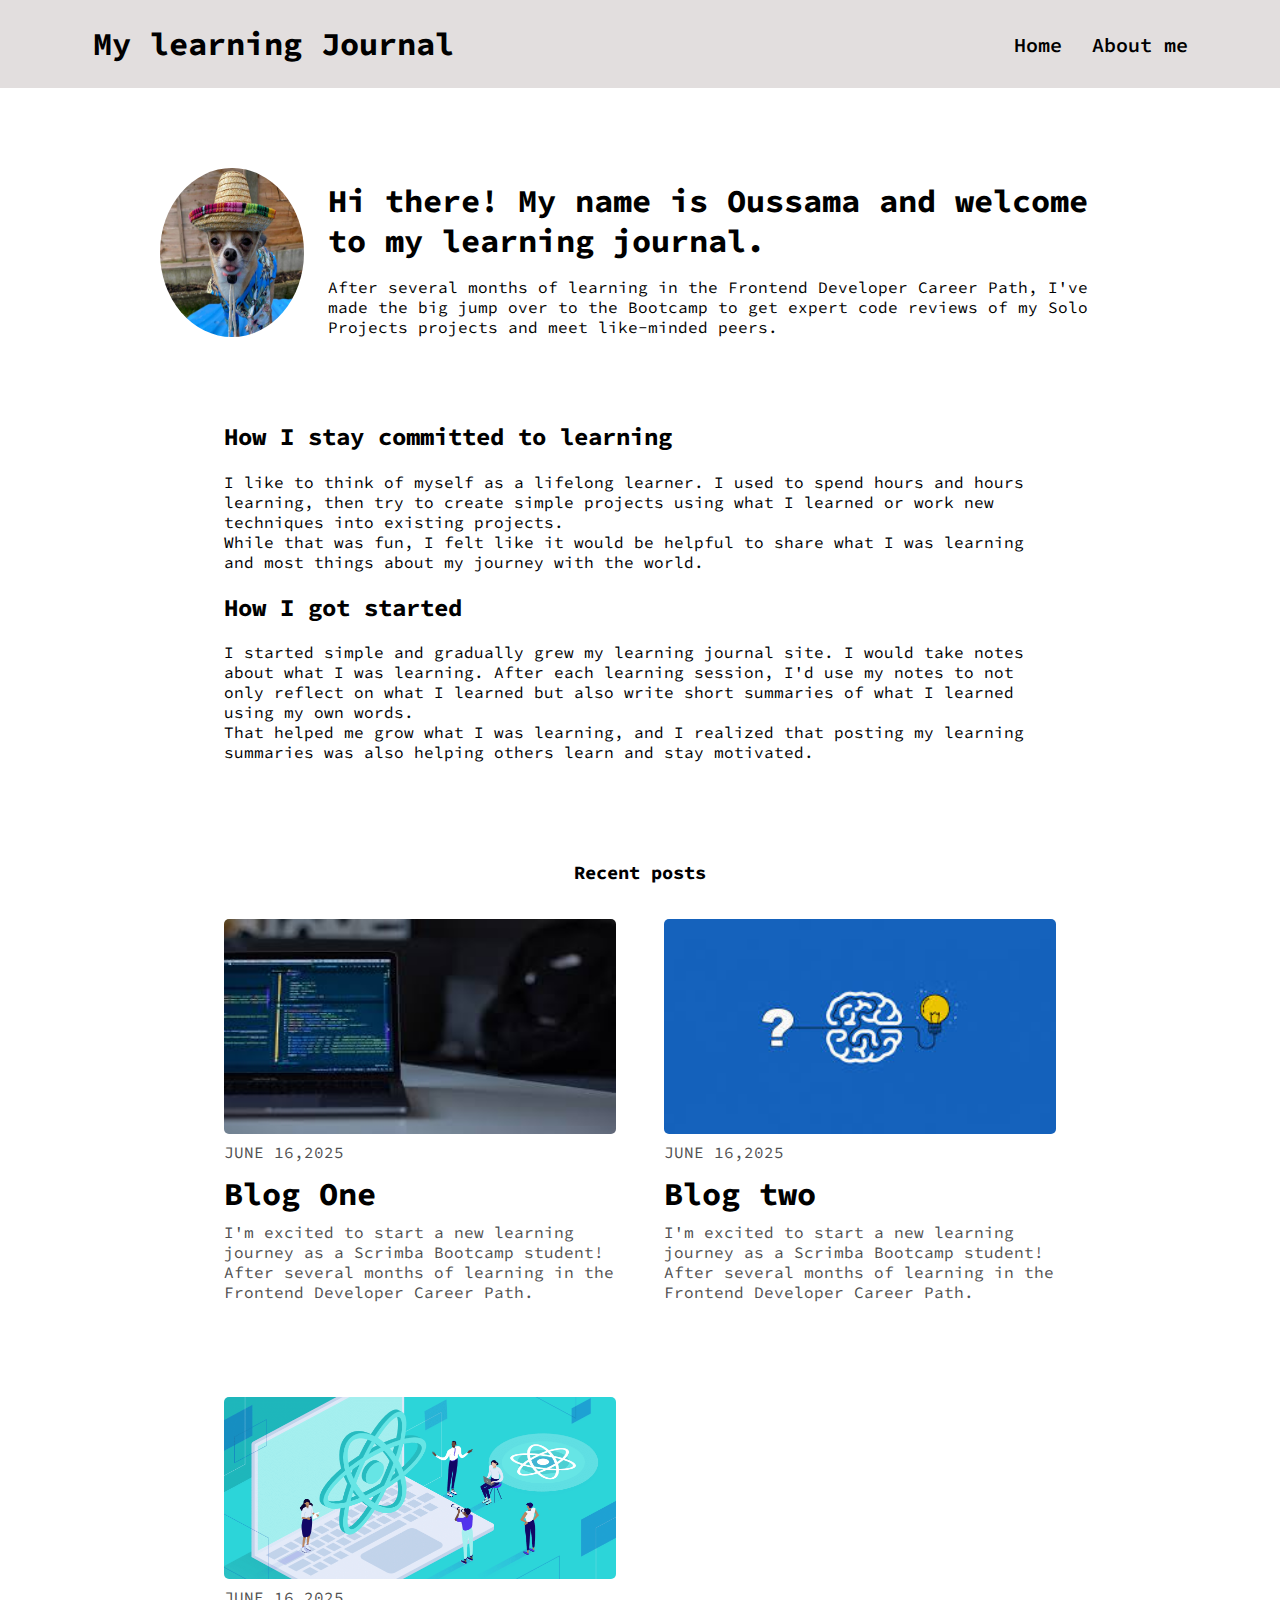
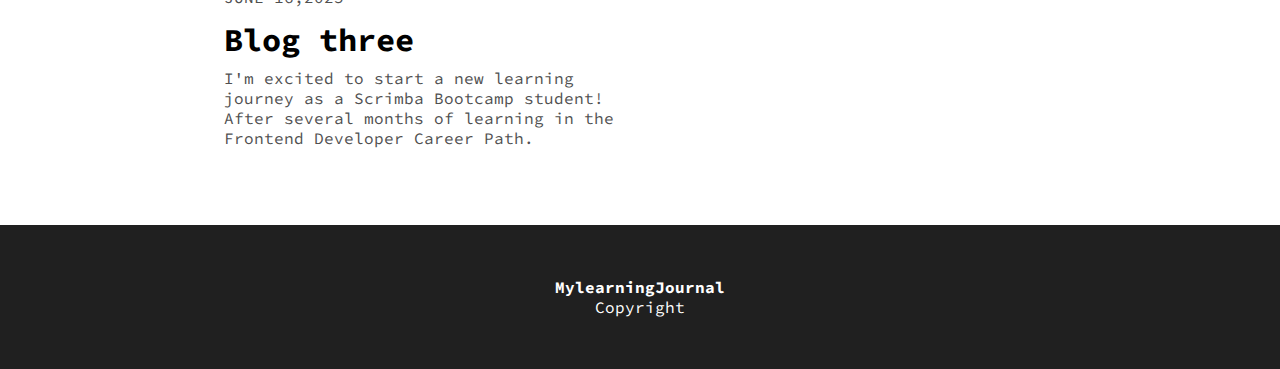
<file: aboutme.html>
<html>
    <head>
        <title>My Learning Journal</title>
        <link rel="stylesheet" href="style.css">
        <link rel="stylesheet" href="https://cdnjs.cloudflare.com/ajax/libs/font-awesome/6.1.1/css/all.min.css" integrity="sha512-KfkfwYDsLkIlwQp6LFnl8zNdLGxu9YAA1QvwINks4PhcElQSvqcyVLLD9aMhXd13uQjoXtEKNosOWaZqXgel0g==" crossorigin="anonymous" referrerpolicy="no-referrer" />
        <link href="https://fonts.googleapis.com/css2?family=Source+Code+Pro:ital,wght@0,200..900;1,200..900&display=swap" rel="stylesheet">
        <meta name="viewport" content="width=device-width, initial-scale=1.0">
    </head>
    <body>
        <div class="layout3">
            <nav class="aboutme-nav" >
                <div class="top-container">
                    <a href="main.html"><i class="fa-solid fa-marker"></i></a>  
                    <a href="main.html"><h1>My learning Journal</h1></a>
                </div>
                <div class="nav-btns">
                    <a href="home.html">Home</a>
                    <a href="aboutme.html">About me</a>
                </div>
            </nav>
            <div class="my-self">
                <img src="images/profilePic.webp">
                <div class="about-me">
                    <h1>Hi there! My name is Oussama and welcome to my learning journal.</h1>
                    <p>After several months of learning in the Frontend Developer Career Path, I've made the big jump over to the Bootcamp to get expert code reviews of my Solo Projects projects and meet like-minded peers.</p>
                </div>
            </div>
            <div class="story-paragraph">
                <h2>How I stay committed to learning</h2>
                <p>I like to think of myself as a lifelong learner. I used to spend hours and hours learning, then try to create simple projects using what I learned or work new techniques into existing projects.</p>
                <p>While that was fun, I felt like it would be helpful to share what I was learning and most things about my journey with the world.</p>
                <h2>How I got started</h2>
                <p>I started simple and gradually grew my learning journal site. I would take notes about what I was learning. After each learning session, I'd use my notes to not only reflect on what I learned but also write short summaries of what I learned using my own words.</p>
                <p>That helped me grow what I was learning, and I realized that posting my learning summaries was also helping others learn and stay motivated.</p>
            </div>
            <div class="title-posts2">
                <h3>Recent posts</h3>
            </div>
            <section class="recent-posts2">
                    <div class="container">
                        <img src="images/coding.jpg">
                        <p>JUNE 16,2025</p>
                        <h1>Blog One</h1>
                        <p> I'm excited to start a new learning journey as a Scrimba Bootcamp student! After several months of learning in the Frontend Developer Career Path.</p>
                    </div>
                <div class="container">
                    <img src="images/image2.jpg">
                    <p>JUNE 16,2025</p>
                    <h1>Blog two</h1>
                    <p> I'm excited to start a new learning journey as a Scrimba Bootcamp student! After several months of learning in the Frontend Developer Career Path.</p>
                </div>
                <div class="container">
                    <img src="images/image3.png">
                    <p>JUNE 16,2025</p>
                    <h1>Blog three</h1>
                    <p> I'm excited to start a new learning journey as a Scrimba Bootcamp student! After several months of learning in the Frontend Developer Career Path.</p>
                </div>
            </section>
            <footer class="aboutme-footer">
                <div>
                    <h1>MylearningJournal</h1>
                    <p>Copyright</p>
                </div>
            </footer>
        </div>
    </body>
</html>
</file>
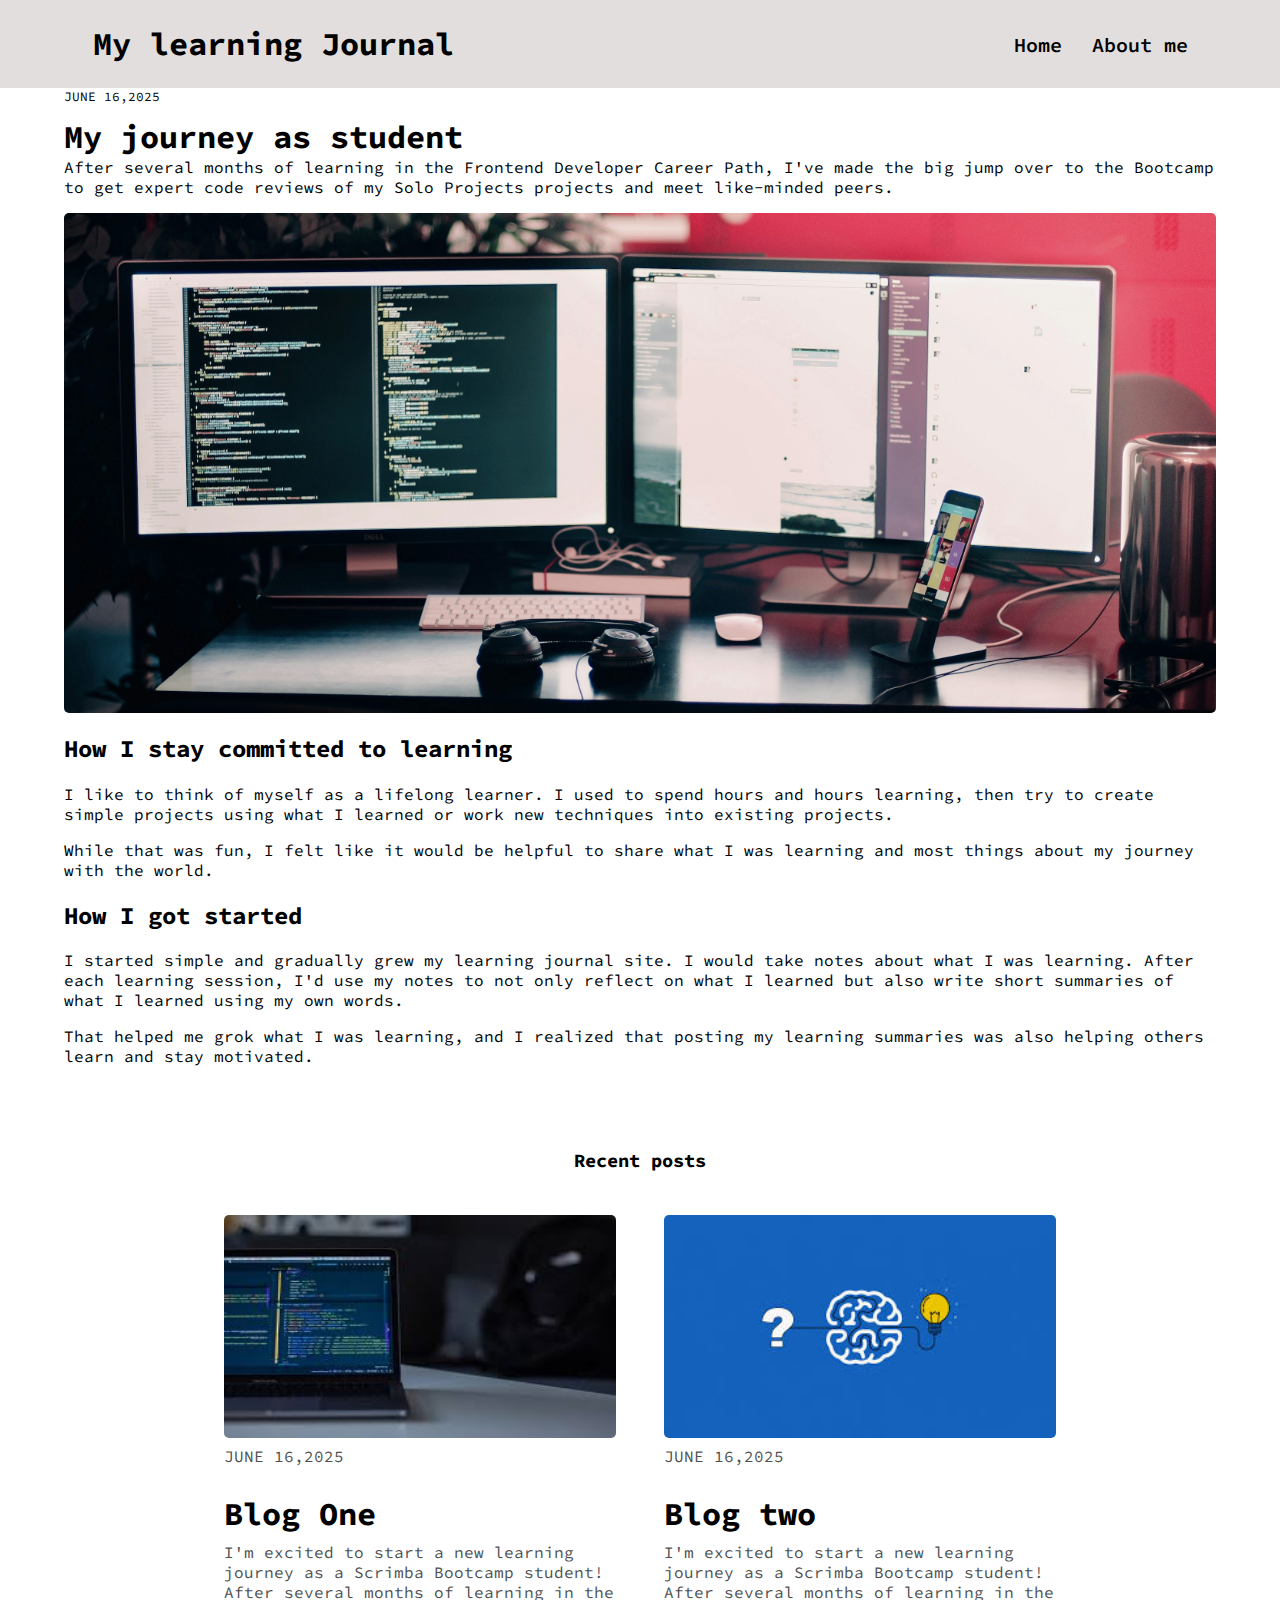
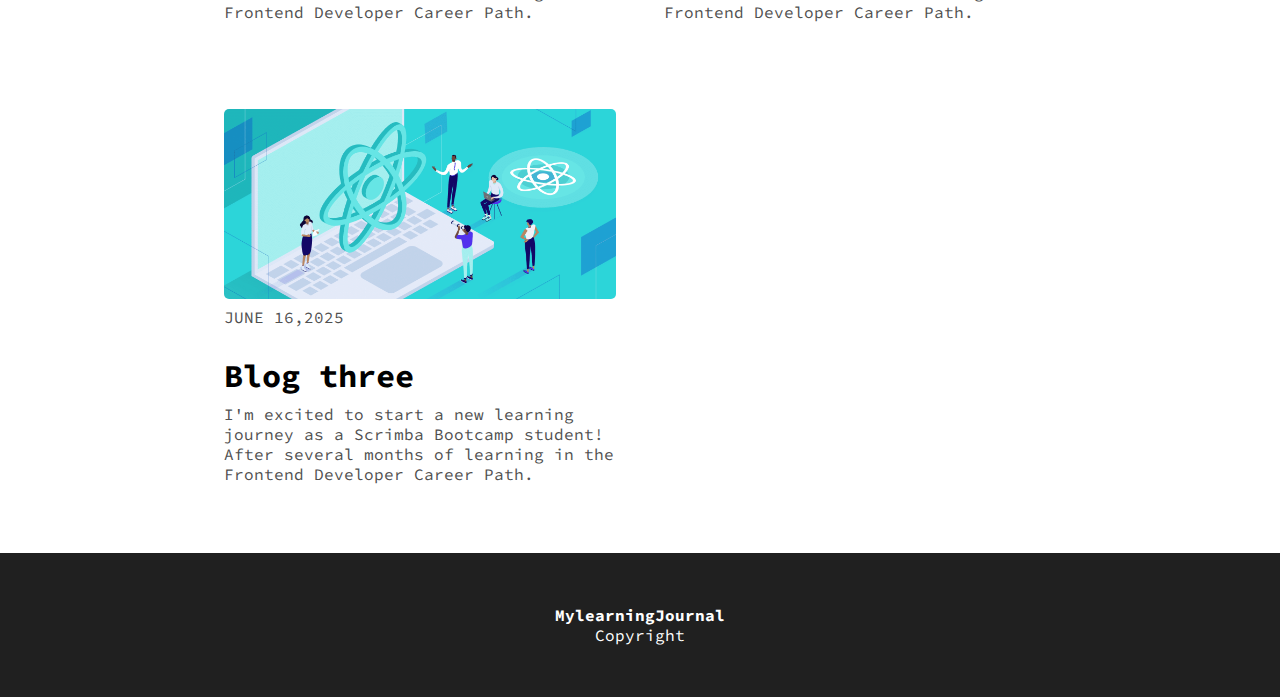
<file: home.html>
<html>
    <head>
        <link rel="stylesheet" href="style.css">
        <link href="https://fonts.googleapis.com/css2?family=Source+Code+Pro:ital,wght@0,200..900;1,200..900&display=swap" rel="stylesheet">
        <link rel="stylesheet" href="https://cdnjs.cloudflare.com/ajax/libs/font-awesome/6.1.1/css/all.min.css" integrity="sha512-KfkfwYDsLkIlwQp6LFnl8zNdLGxu9YAA1QvwINks4PhcElQSvqcyVLLD9aMhXd13uQjoXtEKNosOWaZqXgel0g==" crossorigin="anonymous" referrerpolicy="no-referrer" />
        <meta name="viewport" content="width=device-width, initial-scale=1.0">
    </head>
    <body>
        <div class="layout2">
            <nav class="home-nav" >
                <div class="top-container">
                    <i class="fa-solid fa-marker"></i>  
                    <h1>My learning Journal</h1>
                </div>
                <div class="nav-btns">
                    <a href="#">Home</a>
                    <a href="#">About me</a>
                </div>
            </nav>
            <main class="main-home">
                <date>JUNE 16,2025</date>
                <h1>My journey as student</h1>
                <p>After several months of learning in the Frontend Developer Career Path, I've made the big jump over to the Bootcamp to get expert code reviews of my Solo Projects projects and meet like-minded peers.</p>
                <img id="home-image" src="images/desk3.jpg">
                <h2>How I stay committed to learning</h2>
                <p>I like to think of myself as a lifelong learner. I used to spend hours and hours learning, then try to create simple projects using what I learned or work new techniques into existing projects.
                </p>
                <p>
                While that was fun, I felt like it would be helpful to share what I was learning and most things about my journey with the world.</p>
                <h2>How I got started</h2>
                <p> I started simple and gradually grew my learning journal site. I would take notes about what I was learning. After each learning session, I'd use my notes to not only reflect on what I learned but also write short summaries of what I learned using my own words.</p>
                <p>That helped me grok what I was learning, and I realized that posting my learning summaries was also helping others learn and stay motivated.</p>
            </main>
                            
            <div class="title-posts">
                <h3>Recent posts</h3>
            </div>

            <section class="recent-posts">
                    <div class="container">
                        <img src="images/coding.jpg">
                        <p>JUNE 16,2025</p>
                        <h1>Blog One</h1>
                        <p> I'm excited to start a new learning journey as a Scrimba Bootcamp student! After several months of learning in the Frontend Developer Career Path.</p>
                    </div>
                <div class="container">
                    <img src="images/image2.jpg">
                    <p>JUNE 16,2025</p>
                    <h1>Blog two</h1>
                    <p> I'm excited to start a new learning journey as a Scrimba Bootcamp student! After several months of learning in the Frontend Developer Career Path.</p>
                </div>
                <div class="container">
                    <img src="images/image3.png">
                    <p>JUNE 16,2025</p>
                    <h1>Blog three</h1>
                    <p> I'm excited to start a new learning journey as a Scrimba Bootcamp student! After several months of learning in the Frontend Developer Career Path.</p>
                </div>
            </section>
            <footer class="home-footer">
                <div>
                    <h1>MylearningJournal</h1>
                    <p>Copyright</p>
                </div>
            </footer>
        </div>
    </body>
</html>
</file>
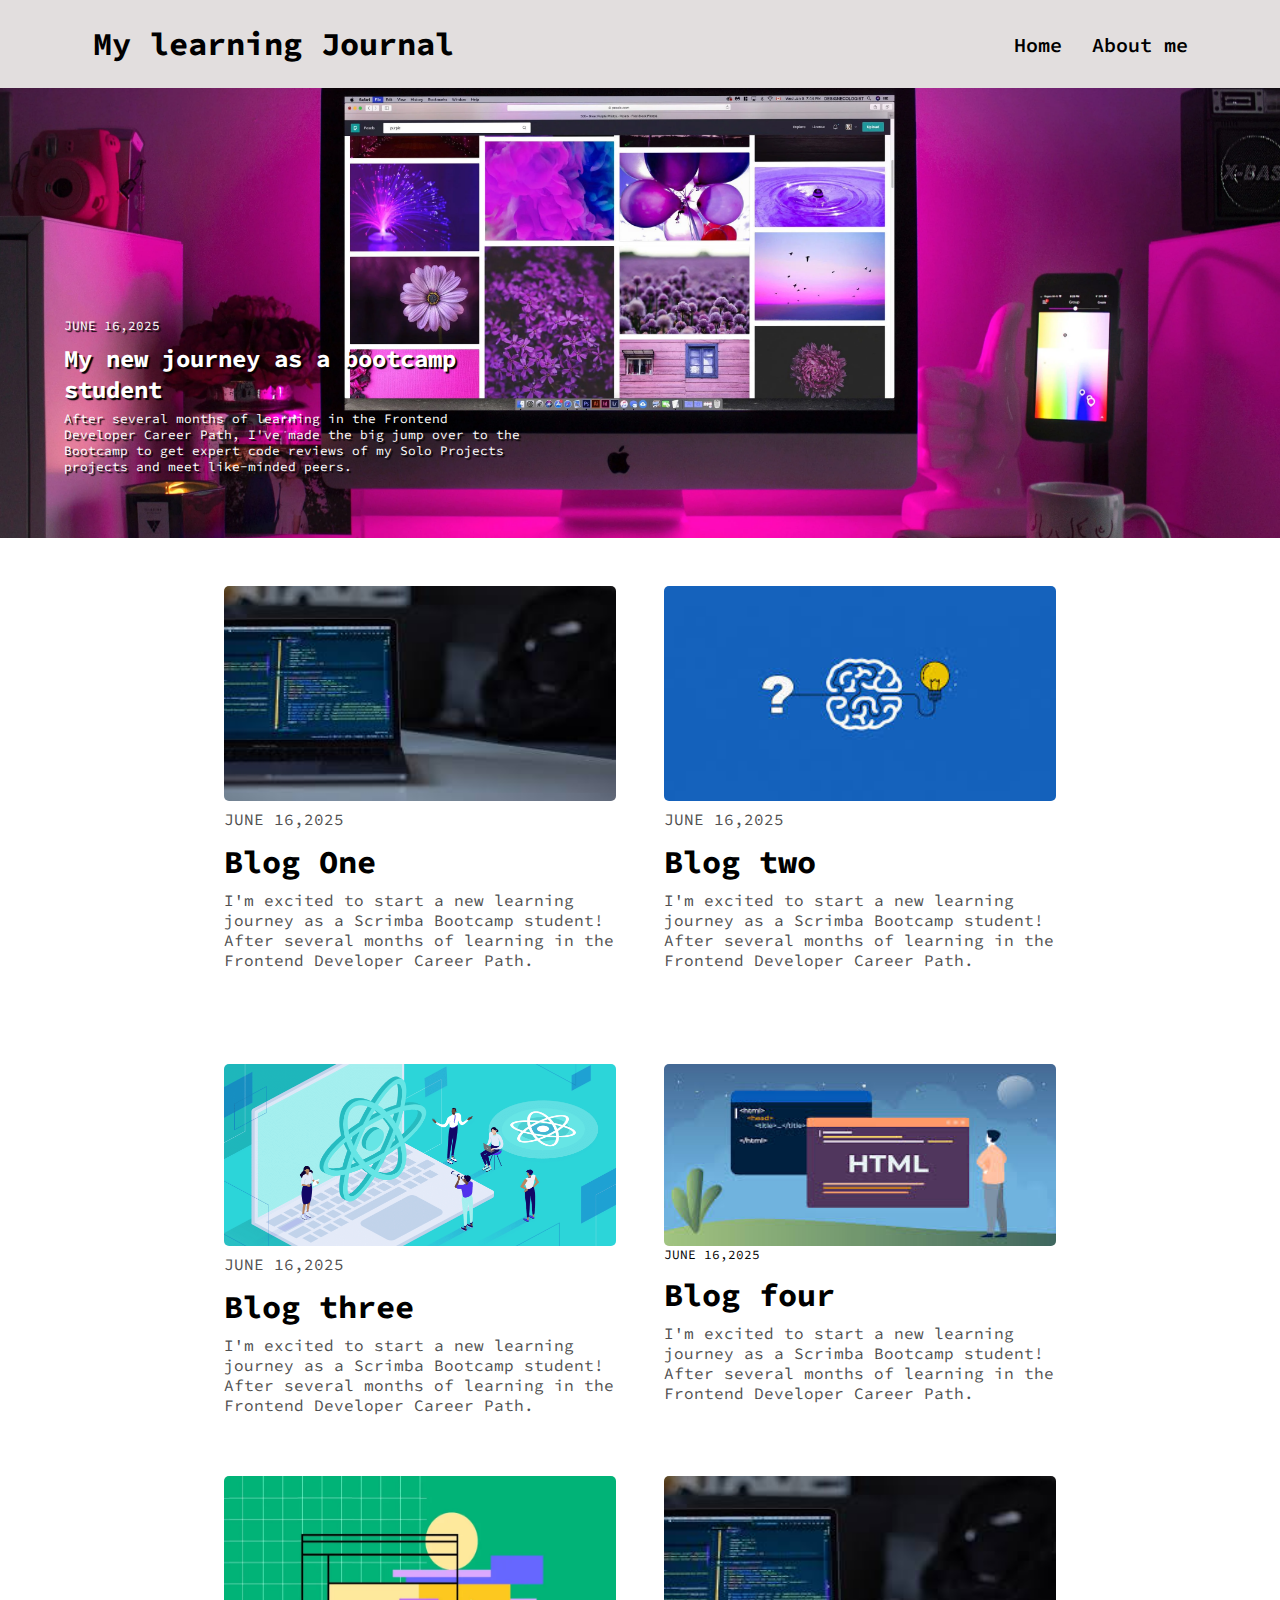
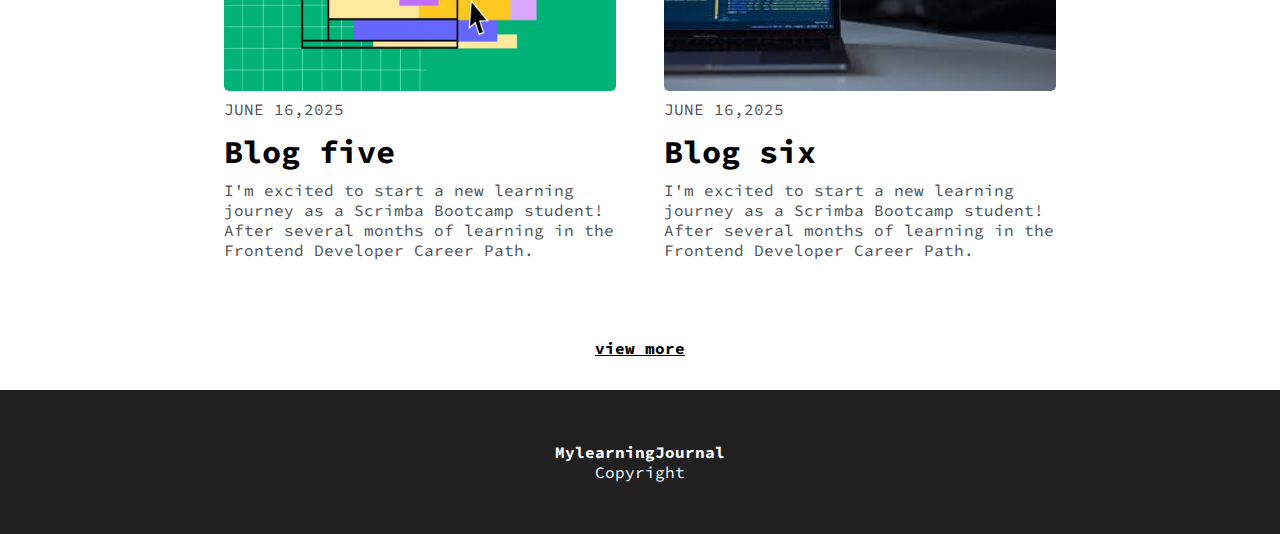
<file: main.html>
<html>
    <head>
        <title>My Learning Journal</title>
        <link rel="stylesheet" href="style.css">
        <link rel="stylesheet" href="https://cdnjs.cloudflare.com/ajax/libs/font-awesome/6.1.1/css/all.min.css" integrity="sha512-KfkfwYDsLkIlwQp6LFnl8zNdLGxu9YAA1QvwINks4PhcElQSvqcyVLLD9aMhXd13uQjoXtEKNosOWaZqXgel0g==" crossorigin="anonymous" referrerpolicy="no-referrer" />
        <link href="https://fonts.googleapis.com/css2?family=Source+Code+Pro:ital,wght@0,200..900;1,200..900&display=swap" rel="stylesheet">
        <meta name="viewport" content="width=device-width, initial-scale=1.0">
    </head>
    <body>
        <div class="layout">
            <nav>
                <div class="top-container">
                    <a href="main.html"><i class="fa-solid fa-marker"></i></a>  
                    <a href="main.html"><h1>My learning Journal</h1></a>
                </div>
                <div class="nav-btns">
                    <a href="home.html">Home</a>
                    <a href="aboutme.html">About me</a>
                </div>
            </nav>
            <section class="img-section">
                <div class="first-paragraph">
                    <div class="paragraph">
                        <date>JUNE 16,2025</date>
                        <h1>My new journey as a bootcamp student</h1>
                        <p>After several months of learning in the Frontend Developer Career Path, I've made the big jump over to the Bootcamp to get expert code reviews of my Solo Projects projects and meet like-minded peers.</p> 
                    </div>
                </div>
            </section>
            <main class="main-firstp">
                <div class="container">
                    <img src="images/coding.jpg">
                    <p>JUNE 16,2025</p>
                    <h1>Blog One</h1>
                    <p> I'm excited to start a new learning journey as a Scrimba Bootcamp student! After several months of learning in the Frontend Developer Career Path.</p>
                </div>
                <div class="container">
                    <img src="images/image2.jpg">
                    <p>JUNE 16,2025</p>
                    <h1>Blog two</h1>
                    <p> I'm excited to start a new learning journey as a Scrimba Bootcamp student! After several months of learning in the Frontend Developer Career Path.</p>
                </div>
                <div class="container">
                    <img src="images/image3.png">
                    <p>JUNE 16,2025</p>
                    <h1>Blog three</h1>
                    <p> I'm excited to start a new learning journey as a Scrimba Bootcamp student! After several months of learning in the Frontend Developer Career Path.</p>
                </div>
                <div class="container">
                    <img src="images/image4.jpg">
                    <date>JUNE 16,2025</date>
                    <h1>Blog four</h1>
                    <p> I'm excited to start a new learning journey as a Scrimba Bootcamp student! After several months of learning in the Frontend Developer Career Path.</p>
                </div>
                <div class="container">
                    <img src="images/image5.webp">
                    <p>JUNE 16,2025</p>
                    <h1>Blog five</h1>
                    <p> I'm excited to start a new learning journey as a Scrimba Bootcamp student! After several months of learning in the Frontend Developer Career Path.</p>
                </div>
                <div class="container">
                    <img src="images/coding.jpg">
                    <p>JUNE 16,2025</p>
                    <h1>Blog six</h1>
                    <p> I'm excited to start a new learning journey as a Scrimba Bootcamp student! After several months of learning in the Frontend Developer Career Path.</p>
                </div>
            </main>
            <div class="view-more">
                <a href="#">view more</a>
            </div>
            <footer>
                <div>
                    <h1>MylearningJournal</h1>
                    <p>Copyright</p>
                </div>
            </footer>
        </div>
    </body>
</html>
</file>
<file: style.css>
html, 
body {
    margin: 0;
    padding: 0;
    height: 100vh;
    font-family: "Source Code Pro", monospace;
}

.layout{
    display: grid;
    grid-template-rows: auto auto 1fr auto auto;
    grid-template-areas: 
    "nav"
    "img"
    "main"
    "view"
    "foot"
    ;
}
nav{
    grid-area: nav;
    display: flex;
    justify-content: space-between;
    padding: 1.5em 2em;
    position: sticky;
    top: 0;
    background-color: rgb(226, 222, 222);
}
.top-container{
    display: flex;
    gap: 0.625px;
    margin: auto 0;
    padding-left: 3em;
}
nav a {
    color:black ;
    text-decoration: none;
}
.top-container h1{
    margin: auto;
}
i{
    font-size: 1.875rem;
    margin: auto;
    margin-right: 0.4em;
}
.nav-btns{
    list-style: none;
    display: flex;
    gap: 1.875rem;
    margin: auto 0;
    font-size: 1.25rem;
    font-weight: 600;
    margin-right: 3em;
   
}

.img-section{
    min-height: 50vh;
    grid-area: img;
    width: 100%;
    background-image: url('images/desk.webp');
    background-size:cover;
    background-position: center;
    color: #FFF;
    display: flex;
    justify-content: flex-end;
    flex-direction: column;
}
.first-paragraph{
    width: 90%;
    margin:  0 auto;
    color: #FFF;
    margin-bottom: 5%;
    text-shadow: 2px 2px 1px rgb(2, 2, 2);
}
.paragraph{
    width: 40%;
}
date{
    font-size: 0.8rem;
}
.paragraph h1{
    font-size: 1.5rem;
}
.paragraph p{
    font-size: 0.8rem;
}
.paragraph p, h1{
    margin:0;
    margin-top: 0.4em;
}

.main-firstp{
    grid-area: main;
    width: 65%;
    margin: auto;
    margin-top: 3em;
    display: grid;
    grid-template-columns: repeat(auto-fill, minmax(300px, 1fr)) ;
    gap: 3rem;
}
.container{
    display: flex;
    flex-direction: column;
    width: 100%;
    border-radius: 5px;
}
.container img{
    height:50%;
}
.container p{
    margin-top: 0.5em;
    margin-bottom: 0;
    color: #505050;
}

.container img{
    border-radius: 5px;
    width: 100%;
}
.container:hover{
    filter: brightness(0.9);
    box-shadow: 0 0 0 3px rgba(59, 57, 59, 0.5);
}

.view-more{
    grid-area: view;
    text-align: center;
    padding: 2em;
}
.view-more a{
    color: black;
    font-weight: 700;
}

footer{
    padding: 2em;
    min-height: 80px;
    grid-area: foot;
    background-color: #202020;
    color: white;
    display: flex;
    justify-content: center;
    align-items: center;

}
footer h1{
    font-size: 1rem;
}
footer h1, p{
    margin: 0;
}
footer div{
    width:fit-content;
    height: fit-content;
    text-align: center;
}

@media (max-width: 500px) {
    nav{
        font-size: 0.5rem;
        padding: 2em 0.8em;
    }
    .paragraph {
        width: 100%;
        margin-bottom: 10%;
    }
    i{
        font-size: 1rem;
    }
    nav{
        width: 100%;
    }
    .nav-btns{
        font-size: 1rem;
        gap: 1em;
    }


}

/* HOME PAGE */

.home-nav{
    grid-area: nav2;    
}
.main-home{
    grid-area: main2;
    width: 90%;
    margin:  0 auto;

}
.main-home img{
    width: 100%;
    max-height: 500px; 
    object-fit: cover;
    display: block;
    margin: 1em auto;
    border-radius: 5px;
}
.recent-posts{
    grid-area: post;
    width: 65%;
    margin: 0 auto;
    display: grid;
    gap: 3rem;
    margin-bottom: 4em;
    display: grid;
    grid-template-columns: repeat(auto-fill, minmax(300px, 1fr));
}

.title-posts{
    grid-area: title;
    margin: 4em auto 1.5em;
}


.home-footer{
    grid-area: foot2;
}
.layout2{
    min-height:100vh ;
    display: grid;
    grid-template-rows: auto auto 1fr auto auto;
    grid-template-areas: 
    'nav2'
    'main2'
    'title'
    'post'
    'foot2';
}

.top-para{
    width: 75%;
    margin: 4em auto 2em;
}
.mid-para{
    width: 75%;
    margin: 3em auto 0; 
}

.layout2 p:not(:last-child){
    margin-bottom: 1em;

}


@media (max-width: 500px){
    .mid-para,.top-para{
        width: 100%;
    }
}


/* ABOUT ME PAGE */

.layout3{
    display: grid;
    grid-template-rows: auto auto auto auto 1fr auto;
    grid-template-areas:
    "nav3"
    "self"
    "story"
    "tpost"
    "posts"
    "foot3";

}

.aboutme-nav{
    grid-area: nav3;
}

.my-self{
    grid-area: self;
    display: flex;
    width: 75%;
    margin: 5em auto 4em ;
}
.about-me h1{
    margin-bottom: 0.5em;
}

.my-self img{
    border-radius: 50%;
    width:15%;
    margin-right: 1.5em;
}


.story-paragraph{
    grid-area: story;
    width: 65%;
    margin: 0 auto;
}

.title-posts2{
    grid-area: tpost;
    margin: 0 auto;
    margin: 5em auto 1em;
}

.recent-posts2{
    grid-area: posts;
    width: 65%;
    margin: 0 auto;
    display: grid;
    gap: 3rem;
    margin-bottom: 4em;
    display: grid;
    grid-template-columns: repeat(auto-fill, minmax(300px, 1fr));
}


.aboutme-footer{
    grid-area: foot3;
}

@media (max-width:500px) {
    .my-self{
        display: block;
        width: 90%;
    }
    .my-self img{
        width: 50%;
    }
    .story-paragraph{
        width: 90%;
    }

}
</file>
